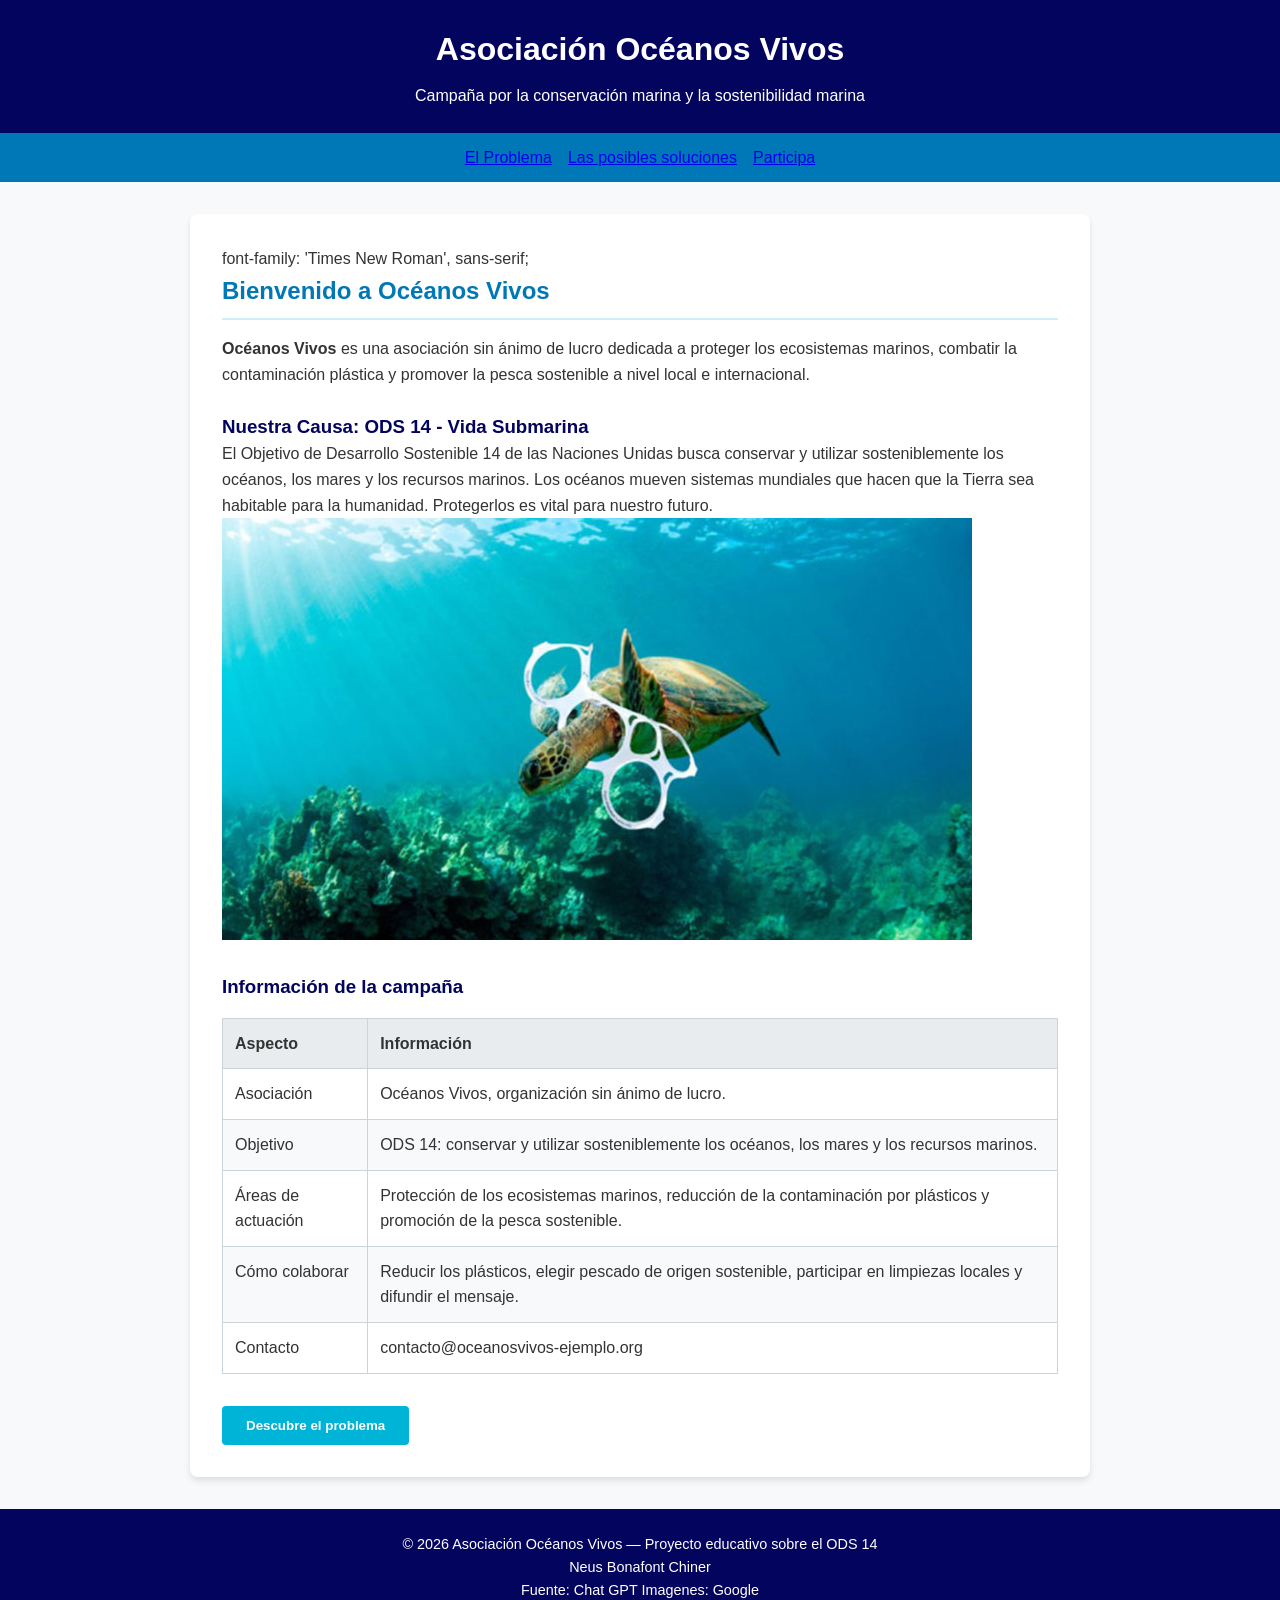
<file: index.html>
<!DOCTYPE html>
<html lang="es">
<head>
    <meta charset="UTF-8">
    <meta name="viewport" content="width=device-width, initial-scale=1.0">
    <title>Campaña ODS 14: Océanos Vivos</title>
    <link rel="stylesheet" href="style.css">

    <style>
        #informacion-campana table {
            width: 100%;
            border-collapse: collapse;
            margin: 1rem 0;
            background: #fff;
        }
        #informacion-campana th,
        #informacion-campana td {
            border: 1px solid #cbd5d9;
            padding: 0.75rem;
            text-align: left;
            vertical-align: top;
        }
        #informacion-campana th { background: #e9ecef; }
        #informacion-campana tbody tr:nth-child(even) { background: #f7f9fa; }
        @media (max-width: 600px) {
            #informacion-campana th,
            #informacion-campana td { padding: 0.5rem; }
        }
    </style>

</head>
<body>

    <header>
        <h1>Asociación Océanos Vivos</h1>
        <p>Campaña por la conservación marina y la sostenibilidad marina</p>
    </header>

    <nav>
        <a href="problema.html">El Problema</a></button>
        <a href="soluciones.html">Las posibles soluciones</a></button>
        <a href="participacion.html">Participa</a></button>
    </nav>

    <main>
font-family: 'Times New Roman', sans-serif;
        <section id="page-index" class="page-content active">
            <h2>Bienvenido a Océanos Vivos</h2>
            <p><strong>Océanos Vivos</strong> es una asociación sin ánimo de lucro dedicada a proteger los ecosistemas marinos, combatir la contaminación plástica y promover la pesca sostenible a nivel local e internacional.</p>

            <h3 style="margin-top: 1.5rem; color: var(--color-dark);">Nuestra Causa: ODS 14 - Vida Submarina</h3>
            <p>El Objetivo de Desarrollo Sostenible 14 de las Naciones Unidas busca conservar y utilizar sosteniblemente los océanos, los mares y los recursos marinos. Los océanos mueven sistemas mundiales que hacen que la Tierra sea habitable para la humanidad. Protegerlos es vital para nuestro futuro.</p>
            <img src="imagenes/indice.jpg">


            <section id="informacion-campana">
                <h3 style="margin-top: 1.5rem; color: var(--color-dark);">Información de la campaña</h3>
                <table>
                    <thead>
                        <tr><th>Aspecto</th><th>Información</th></tr>
                    </thead>
                    <tbody>
                        <tr><td>Asociación</td><td>Océanos Vivos, organización sin ánimo de lucro.</td></tr>
                        <tr><td>Objetivo</td><td>ODS 14: conservar y utilizar sosteniblemente los océanos, los mares y los recursos marinos.</td></tr>
                        <tr><td>Áreas de actuación</td><td>Protección de los ecosistemas marinos, reducción de la contaminación por plásticos y promoción de la pesca sostenible.</td></tr>
                        <tr><td>Cómo colaborar</td><td>Reducir los plásticos, elegir pescado de origen sostenible, participar en limpiezas locales y difundir el mensaje.</td></tr>
                        <tr><td>Contacto</td><td>contacto@oceanosvivos-ejemplo.org</td></tr>
                    </tbody>
                </table>
            </section>

            <button class="btn-action" onclick="showPage('problema')">Descubre el problema</button>
        </section>

    </main>

    <footer>
        <p>&copy; 2026 Asociación Océanos Vivos — Proyecto educativo sobre el ODS 14</p>
        <p>Neus Bonafont Chiner</p>
        <p>Fuente: Chat GPT    Imagenes: Google</p>
    </footer>

    <script>
        function showPage(pageId) {
            // Ocultar todas las secciones
            const pages = document.querySelectorAll('.page-content');
            pages.forEach(page => page.classList.remove('active'));

            // Quitar clase activa a todos los botones
            const buttons = document.querySelectorAll('.nav-btn');
            buttons.forEach(btn => btn.classList.remove('active'));

            // Mostrar la sección seleccionada
            document.getElementById('page-' + pageId).classList.add('active');

            // Añadir clase activa al botón correspondiente
            event.currentTarget.classList.add('active');
        }
    </script>
</body>
</html>
</file>
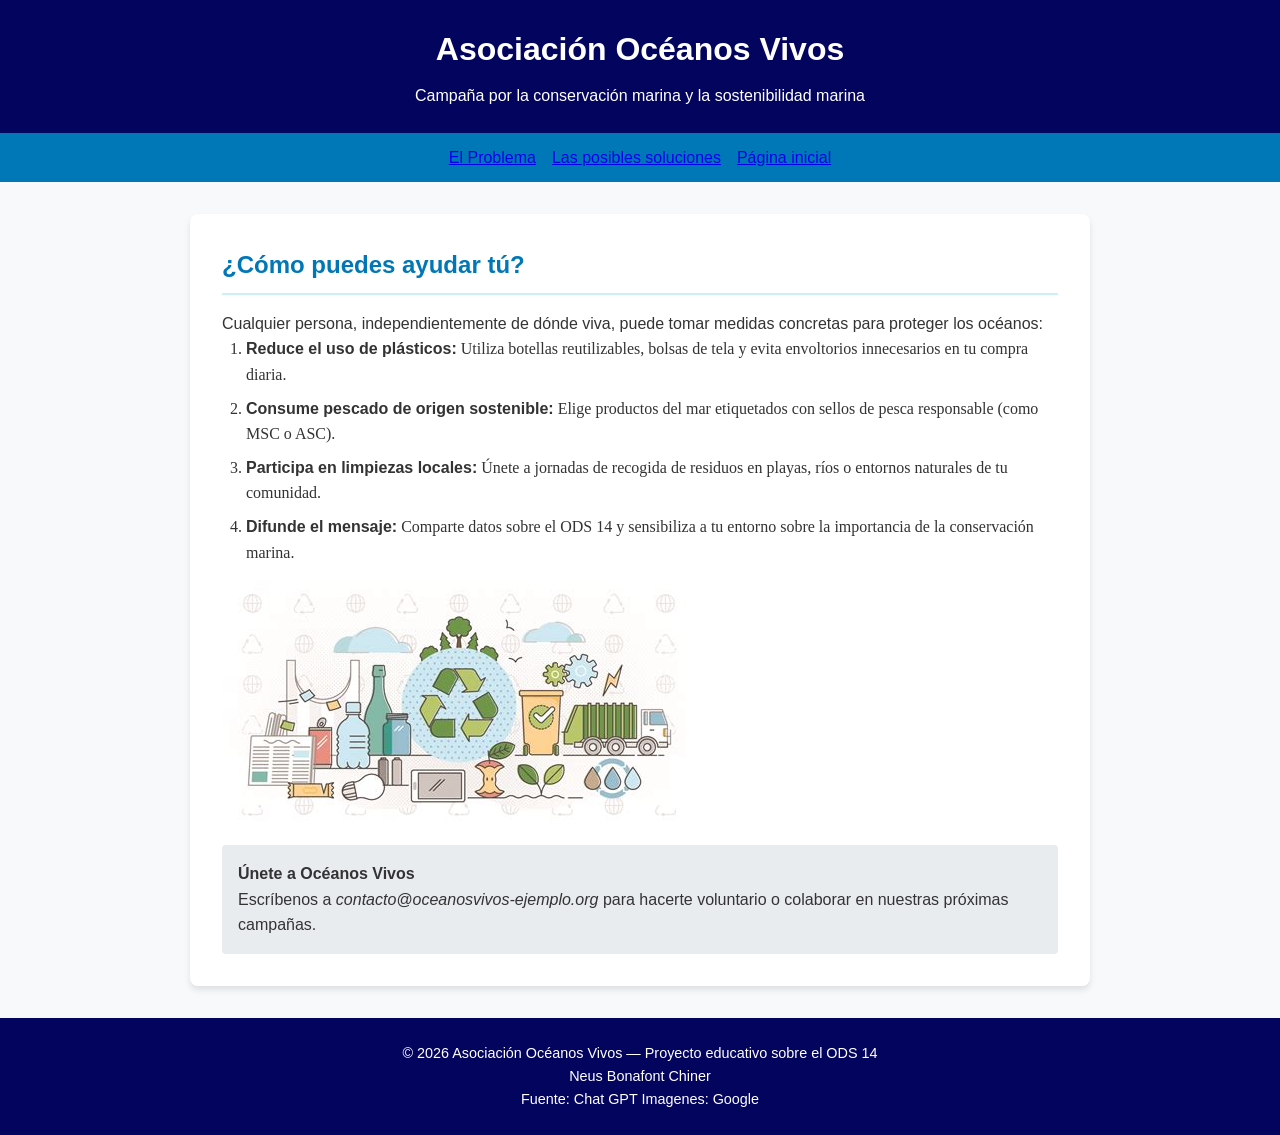
<file: participacion.html>
<html>
<head>
<title>Participa</title>
<link rel="stylesheet" href="style.css">
<meta name="viewport" content="width=device-width, initial-scale=1.0">
</head>
<body>

    <header>
        <h1>Asociación Océanos Vivos</h1>
        <p>Campaña por la conservación marina y la sostenibilidad marina</p>
    </header>

    <nav>
        <a href="problema.html">El Problema</a></button>
        <a href="soluciones.html">Las posibles soluciones</a></button>
        <a href="index.html">Página inicial</a></button>
    </nav>

    <main>

     <h2>¿Cómo puedes ayudar tú?</h2>
            <p>Cualquier persona, independientemente de dónde viva, puede tomar medidas concretas para proteger los océanos:</p>

            <ol>
                <li><strong>Reduce el uso de plásticos:</strong> Utiliza botellas reutilizables, bolsas de tela y evita envoltorios innecesarios en tu compra diaria.</li>
                <li><strong>Consume pescado de origen sostenible:</strong> Elige productos del mar etiquetados con sellos de pesca responsable (como MSC o ASC).</li>
                <li><strong>Participa en limpiezas locales:</strong> Únete a jornadas de recogida de residuos en playas, ríos o entornos naturales de tu comunidad.</li>
                <li><strong>Difunde el mensaje:</strong> Comparte datos sobre el ODS 14 y sensibiliza a tu entorno sobre la importancia de la conservación marina.</li>
            </ol>
            <img src="imagenes/part.jpg" alt="La importancia del reciclaje">

            <div style="background-color: #e9ecef; padding: 1rem; border-radius: 4px; margin-top: 1rem;">
                <h4>Únete a Océanos Vivos</h4>
                <p>Escríbenos a <em>contacto@oceanosvivos-ejemplo.org</em> para hacerte voluntario o colaborar en nuestras próximas campañas.</p>
        </section>

    </main>

    <footer>
        <p>&copy; 2026 Asociación Océanos Vivos — Proyecto educativo sobre el ODS 14</p>
        <p>Neus Bonafont Chiner</p>
        <p>Fuente: Chat GPT    Imagenes: Google</p>
    </footer>
</body>
</html>
</file>
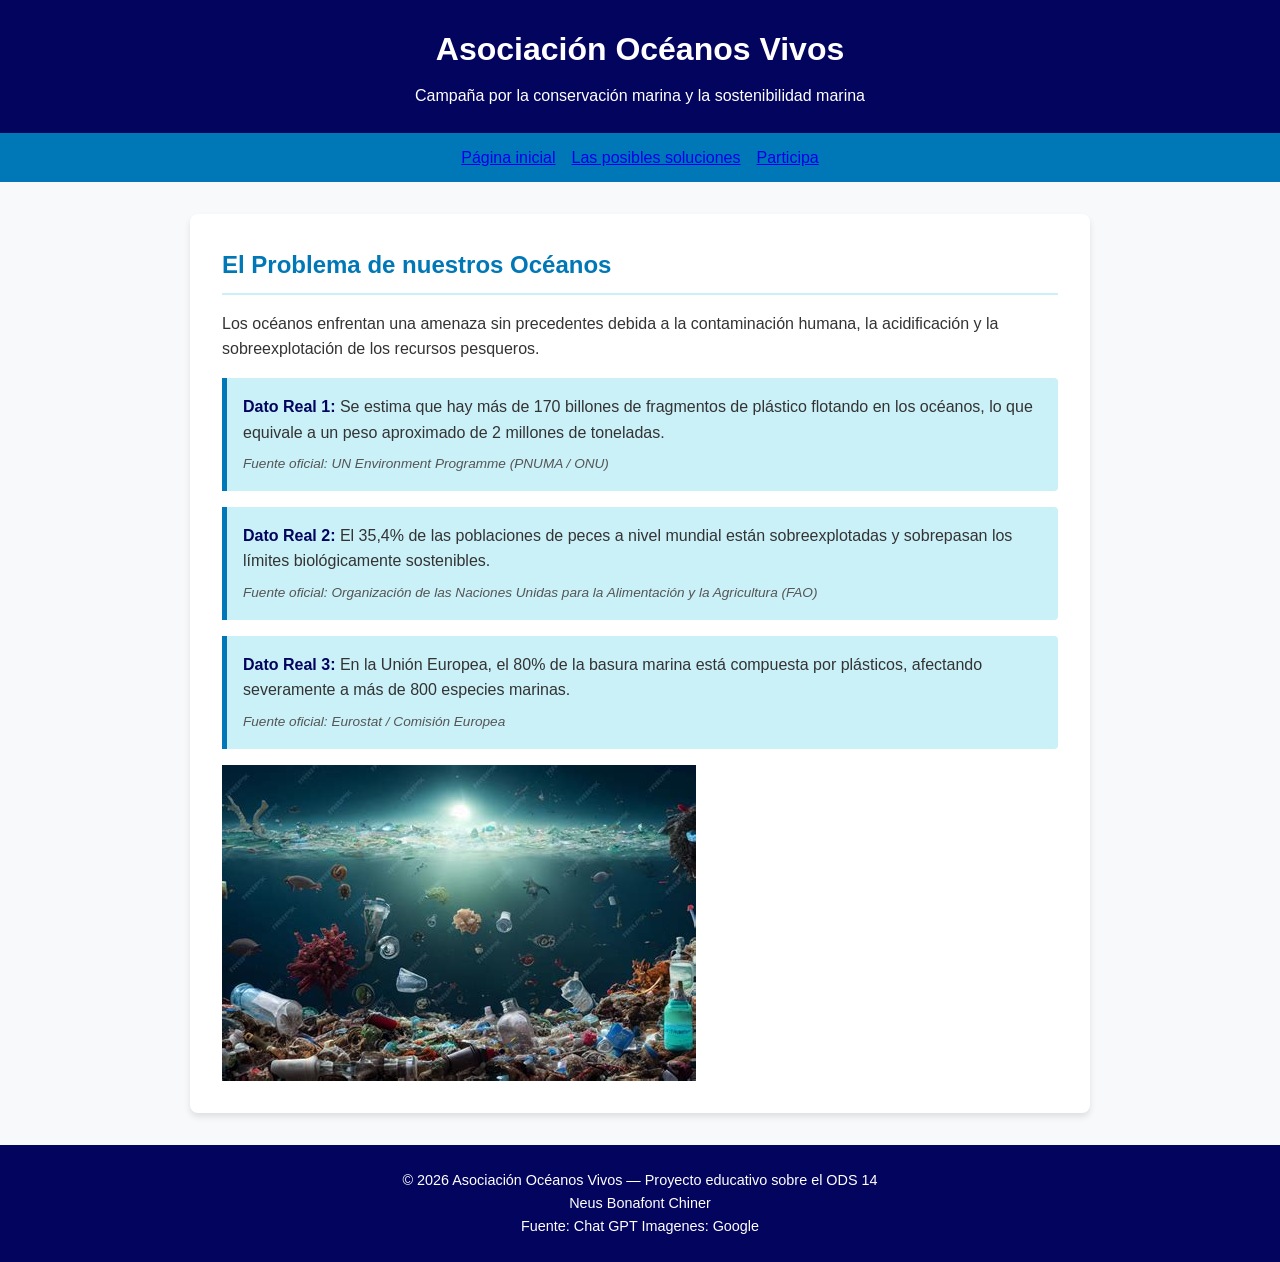
<file: problema.html>
<html>
<head>
<title>El problema</title>
<link rel="stylesheet" href="style.css">
<meta name="viewport" content="width=device-width, initial-scale=1.0">
</head>
<body>

    <header>
        <h1>Asociación Océanos Vivos</h1>
        <p>Campaña por la conservación marina y la sostenibilidad marina</p>
    </header>

    <nav>
        <a href="index.html">Página inicial</a></button>
        <a href="soluciones.html">Las posibles soluciones</a></button>
        <a href="participacion.html">Participa</a></button>
    </nav>

    <main>

        <section id="page-index" class="page-content active">

 <h2>El Problema de nuestros Océanos</h2>
             <p>Los océanos enfrentan una amenaza sin precedentes debida a la contaminación humana, la acidificación y la sobreexplotación de los recursos pesqueros.</p>

             <div class="data-card">
                 <p><strong>Dato Real 1:</strong> Se estima que hay más de 170 billones de fragmentos de plástico flotando en los océanos, lo que equivale a un peso aproximado de 2 millones de toneladas.</p>
                 <p class="source">Fuente oficial: UN Environment Programme (PNUMA / ONU)</p>
             </div>

             <div class="data-card">
                 <p><strong>Dato Real 2:</strong> El 35,4% de las poblaciones de peces a nivel mundial están sobreexplotadas y sobrepasan los límites biológicamente sostenibles.</p>
                 <p class="source">Fuente oficial: Organización de las Naciones Unidas para la Alimentación y la Agricultura (FAO)</p>
             </div>

             <div class="data-card">
                 <p><strong>Dato Real 3:</strong> En la Unión Europea, el 80% de la basura marina está compuesta por plásticos, afectando severamente a más de 800 especies marinas.</p>
                 <p class="source">Fuente oficial: Eurostat / Comisión Europea</p>
            </div>
            <img src="imagenes/prob.jpg" alt="La extensa contaminación marina">

        </section>

    </main>

    <footer>
        <p>&copy; 2026 Asociación Océanos Vivos — Proyecto educativo sobre el ODS 14</p>
        <p>Neus Bonafont Chiner</p>
        <p>Fuente: Chat GPT    Imagenes: Google</p>
    </footer>

</body>
</html>
</file>
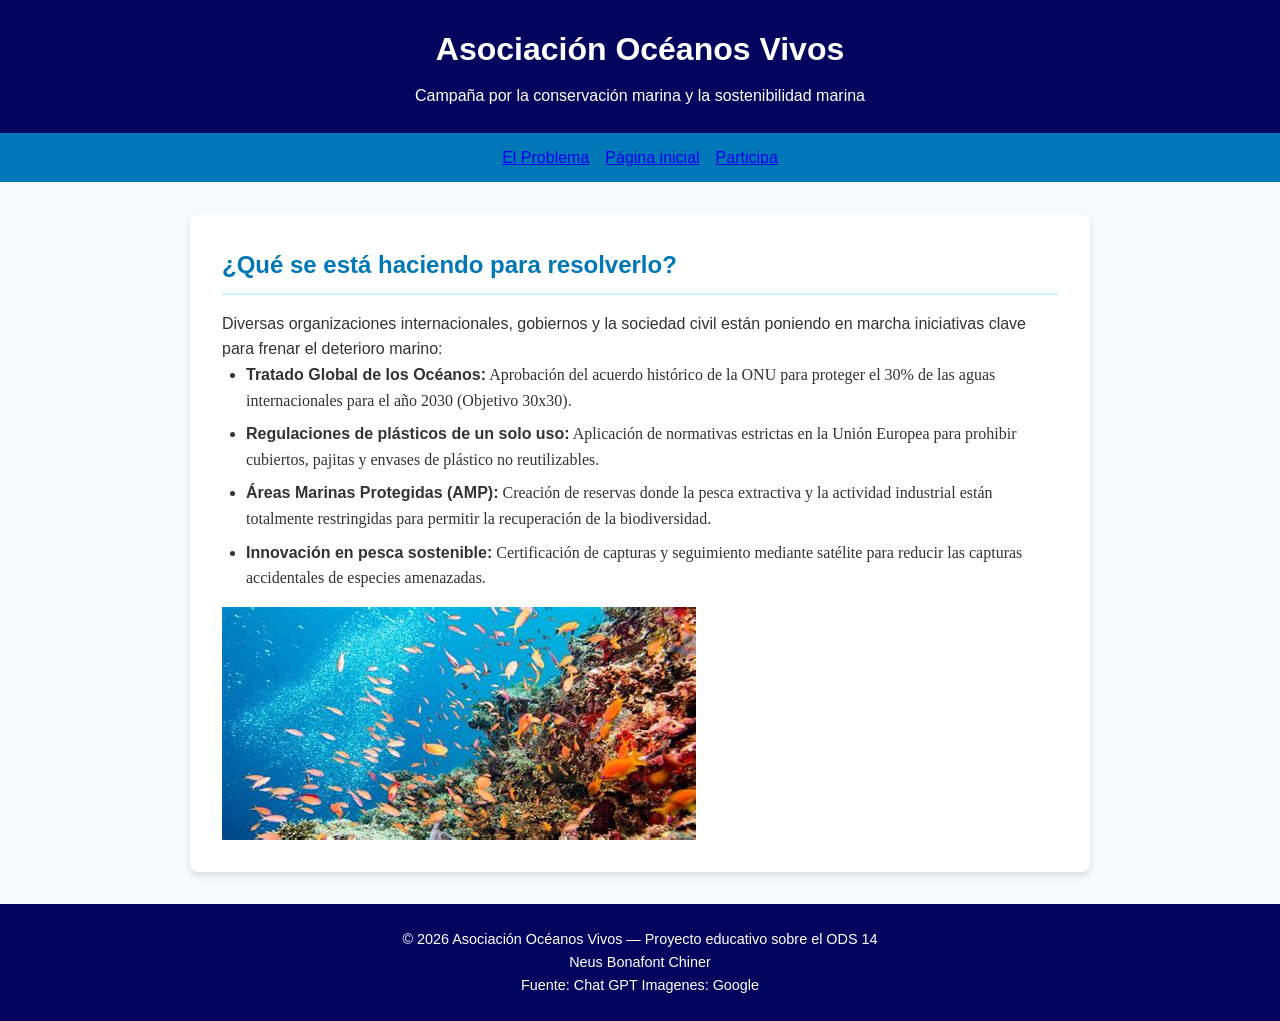
<file: soluciones.html>
<html>
<head>
<title>Las posibles soluciones</title>
<link rel="stylesheet" href="style.css">
<meta name="viewport" content="width=device-width, initial-scale=1.0">
</head>
<body>

    <header>
        <h1>Asociación Océanos Vivos</h1>
        <p>Campaña por la conservación marina y la sostenibilidad marina</p>
    </header>

    <nav>
        <a href="problema.html">El Problema</a></button>
        <a href="index.html">Página inicial</a></button>
        <a href="participacion.html">Participa</a></button>
    </nav>

    <main>

        <section id="page-index" class="page-content active">
 <h2>¿Qué se está haciendo para resolverlo?</h2>
             <p>Diversas organizaciones internacionales, gobiernos y la sociedad civil están poniendo en marcha iniciativas clave para frenar el deterioro marino:</p>

             <ul>
                 <li><strong>Tratado Global de los Océanos:</strong> Aprobación del acuerdo histórico de la ONU para proteger el 30% de las aguas internacionales para el año 2030 (Objetivo 30x30).</li>
                 <li><strong>Regulaciones de plásticos de un solo uso:</strong> Aplicación de normativas estrictas en la Unión Europea para prohibir cubiertos, pajitas y envases de plástico no reutilizables.</li>
                 <li><strong>Áreas Marinas Protegidas (AMP):</strong> Creación de reservas donde la pesca extractiva y la actividad industrial están totalmente restringidas para permitir la recuperación de la biodiversidad.</li>
                 <li><strong>Innovación en pesca sostenible:</strong> Certificación de capturas y seguimiento mediante satélite para reducir las capturas accidentales de especies amenazadas.</li>
             </ul>
             <img src="imagenes/soll.jpg" alt="Area de protegida, arrecife coral">

        </section>

    </main>

    <footer>
        <p>&copy; 2026 Asociación Océanos Vivos — Proyecto educativo sobre el ODS 14</p>
        <p>Neus Bonafont Chiner</p>
        <p>Fuente: Chat GPT    Imagenes: Google</p>
    </footer>

</body>
</html>
</file>
<file: style.css>
:root {
            --color-primary: #0077b6;
            --color-secondary: #00b4d8;
            --color-dark: #03045e;
            --color-light: #caf0f8;
            --bg-body: #f8f9fa;
        }

        * {
            box-sizing: border-box;
            margin: 0;
            padding: 0;
            font-family: 'Segoe UI', Tahoma, Geneva, Verdana, sans-serif;
        }

        body {
            background-color: var(--bg-body);
            color: #333;
            line-height: 1.6;
        }

        header {
            background-color: var(--color-dark);
            color: white;
            padding: 1.5rem 2rem;
            text-align: center;
        }

        header h1 {
            margin-bottom: 0.5rem;
        }

        nav {
            background-color: var(--color-primary);
            display: flex;
            justify-content: center;
            gap: 1rem;
            padding: 0.75rem;
        }

        nav button {
            background: none;
            border: 2px solid transparent;
            color: white;
            font-size: 1rem;
            font-weight: bold;
            padding: 0.5rem 1rem;
            cursor: pointer;
            border-radius: 4px;
            transition: all 0.3s ease;
        }

        nav button:hover, nav button.active {
            background-color: white;
            color: var(--color-primary);
        }

        main {
            max-width: 900px;
            margin: 2rem auto;
            padding: 2rem;
            background: white;
            border-radius: 8px;
            box-shadow: 0 4px 6px rgba(0,0,0,0.1);
        }

        .page-content {
            display: none;
        }

        .page-content.active {
            display: block;
        }

        h2 {
            color: var(--color-primary);
            margin-bottom: 1rem;
            border-bottom: 2px solid var(--color-light);
            padding-bottom: 0.5rem;
        }

        .data-card {
            background-color: var(--color-light);
            border-left: 5px solid var(--color-primary);
            padding: 1rem;
            margin: 1rem 0;
            border-radius: 0 4px 4px 0;
        }

        .data-card strong {
            color: var(--color-dark);
        }

        .source {
            font-size: 0.85rem;
            color: #555;
            margin-top: 0.5rem;
            font-style: italic;
        }

        ul, ol {
            margin-left: 1.5rem;
            margin-bottom: 1rem;
            font-family: 'Times New Roman', sans-serif;
        }

        li {
            margin-bottom: 0.5rem;
            font-family: 'Times New Roman', sans-serif;
        }

        .btn-action {
            display: inline-block;
            background-color: var(--color-secondary);
            color: white;
            padding: 0.75rem 1.5rem;
            border: none;
            border-radius: 4px;
            font-weight: bold;
            cursor: pointer;
            text-decoration: none;
            margin-top: 1rem;
        }

        .btn-action:hover {
            background-color: var(--color-primary);
        }

        footer {
            text-align: center;
            padding: 1.5rem;
            background-color: var(--color-dark);
            color: white;
            margin-top: 2rem;
            font-size: 0.9rem;
        }
</file>
